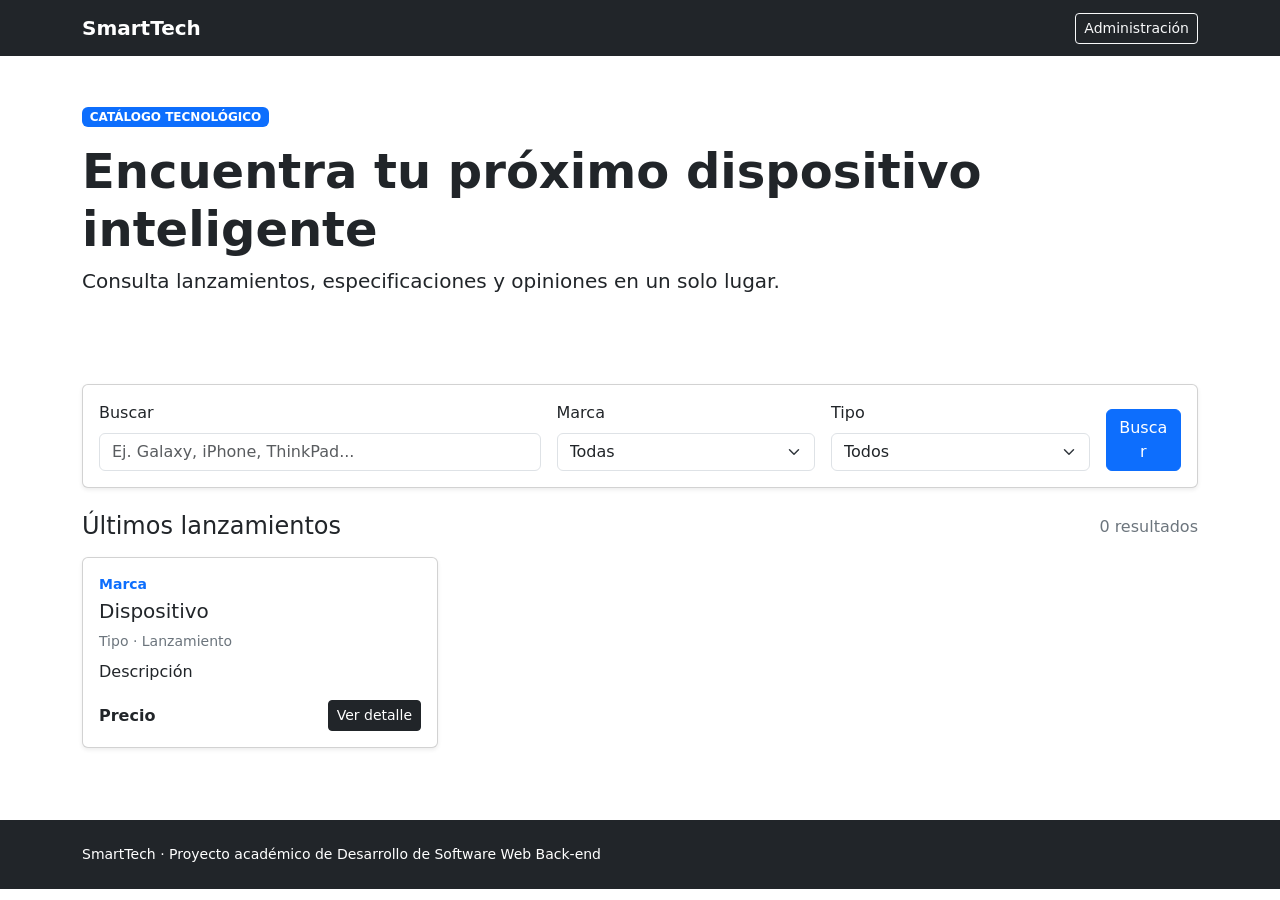
<file: src/main/resources/templates/index.html>
<!DOCTYPE html>
<html lang="es" xmlns:th="http://www.thymeleaf.org">

<head>
    <meta charset="UTF-8">
    <meta name="viewport" content="width=device-width, initial-scale=1">

    <title>SmartTech | Dispositivos inteligentes</title>

    <link href="https://cdn.jsdelivr.net/npm/bootstrap@5.3.3/dist/css/bootstrap.min.css"
          rel="stylesheet">

    <link rel="stylesheet"
          th:href="@{/css/styles.css}">
</head>

<body>

<nav class="navbar navbar-expand-lg bg-dark navbar-dark">

    <div class="container">

        <a class="navbar-brand fw-bold"
           th:href="@{/}">
            SmartTech
        </a>

        <a class="btn btn-outline-light btn-sm"
           th:href="@{/admin/devices}">
            Administración
        </a>

    </div>

</nav>

<header class="hero">

    <div class="container py-5">

        <span class="badge text-bg-primary mb-3">
            CATÁLOGO TECNOLÓGICO
        </span>

        <h1 class="display-5 fw-bold">
            Encuentra tu próximo dispositivo inteligente
        </h1>

        <p class="lead">
            Consulta lanzamientos, especificaciones y opiniones en un solo lugar.
        </p>

    </div>

</header>

<main class="container py-4">

    <form class="card card-body shadow-sm mb-4"
          method="get"
          th:action="@{/}">

        <div class="row g-3">

            <!-- BÚSQUEDA -->
            <div class="col-md-5">

                <label class="form-label">
                    Buscar
                </label>

                <input class="form-control"
                       name="keyword"
                       th:value="${keyword}"
                       placeholder="Ej. Galaxy, iPhone, ThinkPad...">

            </div>

            <!-- MARCA -->
            <div class="col-md-3">

                <label class="form-label">
                    Marca
                </label>

                <select class="form-select"
                        name="brandId">

                    <option value="">
                        Todas
                    </option>

                    <option th:each="brand : ${brands}"
                            th:value="${brand.id}"
                            th:text="${brand.name}"
                            th:selected="${selectedBrand != null and selectedBrand == brand.id}">
                    </option>

                </select>

            </div>

            <!-- TIPO -->
            <div class="col-md-3">

                <label class="form-label">
                    Tipo
                </label>

                <select class="form-select"
                        name="type">

                    <option value="">
                        Todos
                    </option>

                    <option th:each="type : ${deviceTypes}"
                            th:value="${type.name}"
                            th:text="${type.name}"
                            th:selected="${selectedType == type.name}">
                    </option>

                </select>

            </div>

            <!-- BOTÓN -->
            <div class="col-md-1 d-flex align-items-end">

                <button class="btn btn-primary w-100">
                    Buscar
                </button>

            </div>

        </div>

    </form>

    <div class="d-flex justify-content-between align-items-center mb-3">

        <h2 class="h4 mb-0">
            Últimos lanzamientos
        </h2>

        <span class="text-secondary"
              th:text="${devices.size()} + ' resultados'">
            0 resultados
        </span>

    </div>

    <div class="row g-4">

        <div class="col-sm-6 col-lg-4"
             th:each="device : ${devices}">

            <article class="card h-100 shadow-sm product-card">

                <img th:src="${device.imageUrl}"
                     class="card-img-top product-image"
                     th:alt="${device.name}">

                <div class="card-body d-flex flex-column">

                    <span class="small text-primary fw-semibold"
                          th:text="${device.brand.name}">
                        Marca
                    </span>

                    <h3 class="h5 mt-1"
                        th:text="${device.name}">
                        Dispositivo
                    </h3>

                    <p class="small text-secondary mb-2"
                       th:text="${device.type.name + ' · Lanzamiento: ' + device.releaseDate}">
                        Tipo · Lanzamiento
                    </p>

                    <p class="card-text"
                       th:text="${device.description}">
                        Descripción
                    </p>

                    <div class="mt-auto d-flex justify-content-between align-items-center">

                        <strong th:text="${'$ ' + #Ñnumbers.formatDecimal(device.price, 0, 'COMMA', 2, 'POINT')}">
                         Precio
                        </strong>

                        <a class="btn btn-dark btn-sm"
                           th:href="@{/devices/{id}(id=${device.id})}">
                            Ver detalle
                        </a>

                    </div>

                </div>

            </article>

        </div>

    </div>

</main>

<footer class="bg-dark text-white py-4 mt-5">

    <div class="container small">
        SmartTech · Proyecto académico de Desarrollo de Software Web Back-end
    </div>

</footer>

</body>

</html>
</file>
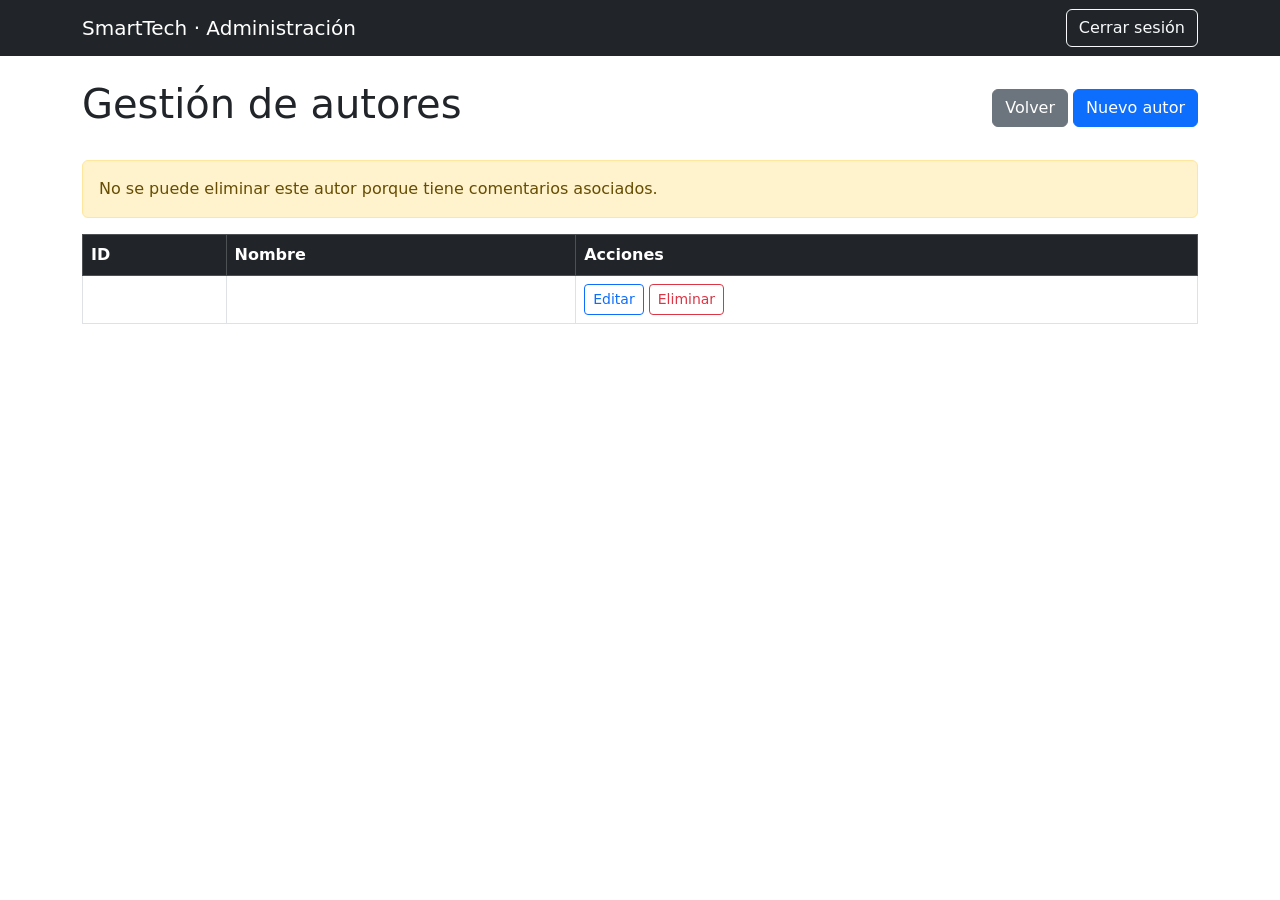
<file: src/main/resources/templates/admin-authors.html>
<!DOCTYPE html>
<html lang="es" xmlns:th="http://www.thymeleaf.org">

<head>
    <meta charset="UTF-8">
    <title>Autores | SmartTech</title>

    <link
        href="https://cdn.jsdelivr.net/npm/bootstrap@5.3.3/dist/css/bootstrap.min.css"
        rel="stylesheet">
</head>

<body>

<nav class="navbar navbar-dark bg-dark">
    <div class="container">

        <span class="navbar-brand">
            SmartTech · Administración
        </span>

        <form th:action="@{/logout}" method="post">
            <button type="submit"
                    class="btn btn-outline-light">
                Cerrar sesión
            </button>
        </form>

    </div>
</nav>

<main class="container py-4">

    <div class="d-flex justify-content-between align-items-center mb-4">

        <h1>Gestión de autores</h1>

        <div>

            <a th:href="@{/admin/comments}"
               class="btn btn-secondary">
                Volver
            </a>

            <a th:href="@{/admin/authors/new}"
               class="btn btn-primary">
                Nuevo autor
            </a>

        </div>

    </div>

    <div th:if="${param.error}"
         class="alert alert-warning">
        No se puede eliminar este autor porque tiene comentarios asociados.
    </div>

    <div class="table-responsive">

        <table class="table table-bordered table-hover align-middle">

            <thead class="table-dark">

                <tr>
                    <th>ID</th>
                    <th>Nombre</th>
                    <th>Acciones</th>
                </tr>

            </thead>

            <tbody>

                <tr th:each="author : ${authors}">

                    <td th:text="${author.id}"></td>

                    <td th:text="${author.name}"></td>

                    <td>

                        <a th:href="@{/admin/authors/edit/{id}(id=${author.id})}"
                           class="btn btn-outline-primary btn-sm">
                            Editar
                        </a>

                        <a th:href="@{/admin/authors/delete/{id}(id=${author.id})}"
                           class="btn btn-outline-danger btn-sm"
                           onclick="return confirm('¿Desea eliminar este autor?');">
                            Eliminar
                        </a>

                    </td>

                </tr>

            </tbody>

        </table>

    </div>

</main>

</body>
</html>
</file>
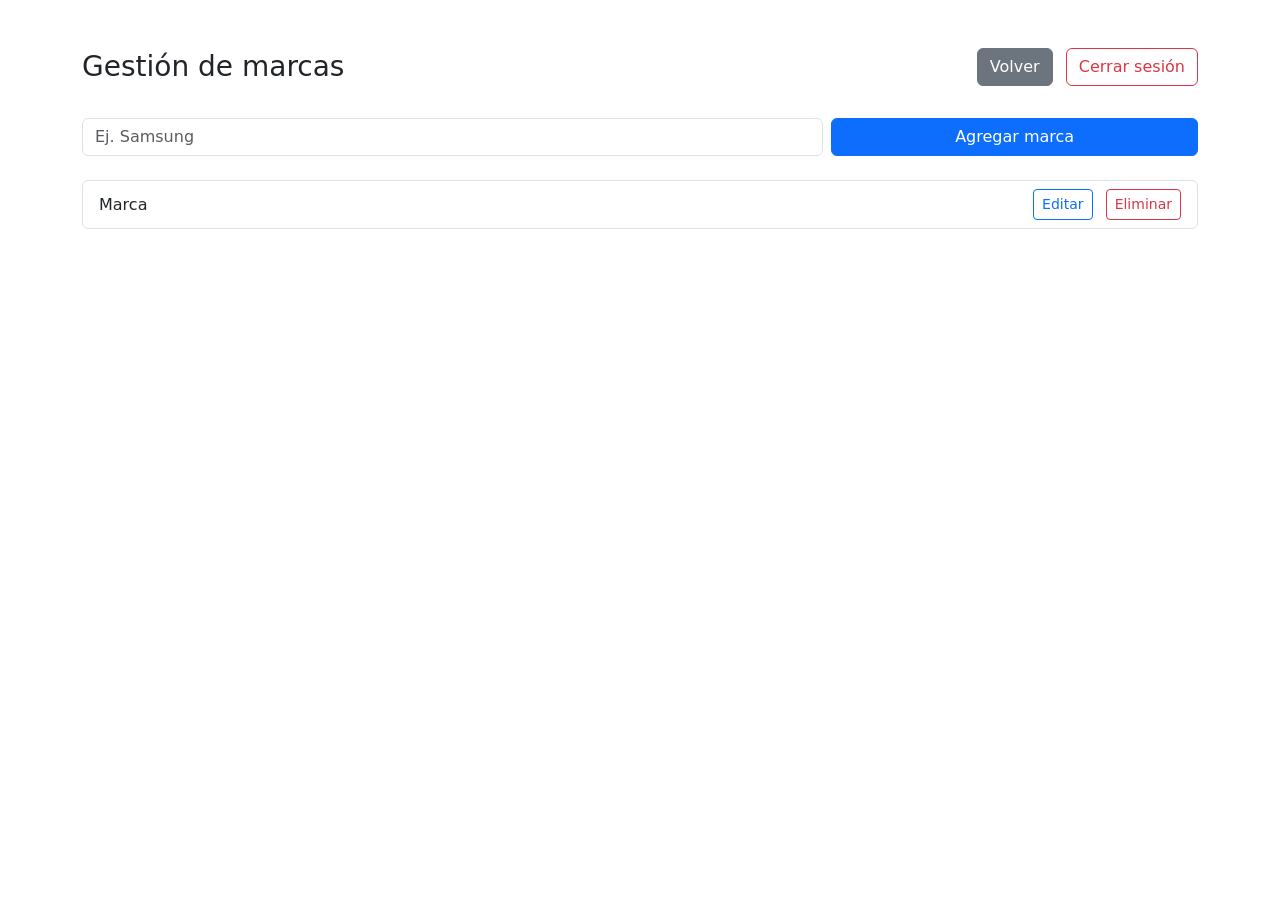
<file: src/main/resources/templates/admin-brands.html>
<!DOCTYPE html>
<html lang="es" xmlns:th="http://www.thymeleaf.org">

<head>
    <meta charset="UTF-8">
    <meta name="viewport" content="width=device-width, initial-scale=1">

    <title>Marcas | SmartTech</title>

    <link href="https://cdn.jsdelivr.net/npm/bootstrap@5.3.3/dist/css/bootstrap.min.css"
          rel="stylesheet">
</head>

<body>

<main class="container py-5">

    <div class="d-flex justify-content-between align-items-center mb-4">

        <h1 class="h3 mb-0">
            Gestión de marcas
        </h1>

        <div>

            <a th:href="@{/admin/devices}"
               class="btn btn-secondary me-2">
                Volver
            </a>

            <form th:action="@{/logout}"
                  method="post"
                  class="d-inline">

                <button type="submit"
                        class="btn btn-outline-danger">
                    Cerrar sesión
                </button>

            </form>

        </div>

    </div>


    <!-- Formulario para agregar o actualizar una marca -->

    <form class="row g-2 my-4"
          th:action="@{/admin/brands/save}"
          th:object="${brand}"
          method="post">

        <input type="hidden"
               th:field="*{id}">

        <div class="col-md-8">

            <input type="text"
                   id="name"
                   class="form-control"
                   th:field="*{name}"
                   placeholder="Ej. Samsung"
                   required>

        </div>

        <div class="col-md-4">

            <button type="submit"
                    class="btn btn-primary w-100"
                    th:text="${brand.id == null ? 'Agregar marca' : 'Actualizar marca'}">
                Agregar marca
            </button>

        </div>

    </form>


    <!-- Lista de marcas -->

    <ul class="list-group">

        <li class="list-group-item d-flex justify-content-between align-items-center"
            th:each="b : ${brands}">

            <span th:text="${b.name}">
                Marca
            </span>

            <div>

                <a class="btn btn-sm btn-outline-primary me-2"
                   th:href="@{/admin/brands/edit/{id}(id=${b.id})}">
                    Editar
                </a>

                <a class="btn btn-sm btn-outline-danger"
                   th:href="@{/admin/brands/delete/{id}(id=${b.id})}"
                   onclick="return confirm('¿Eliminar marca?')">
                    Eliminar
                </a>

            </div>

        </li>

    </ul>

</main>

</body>

</html>
</file>
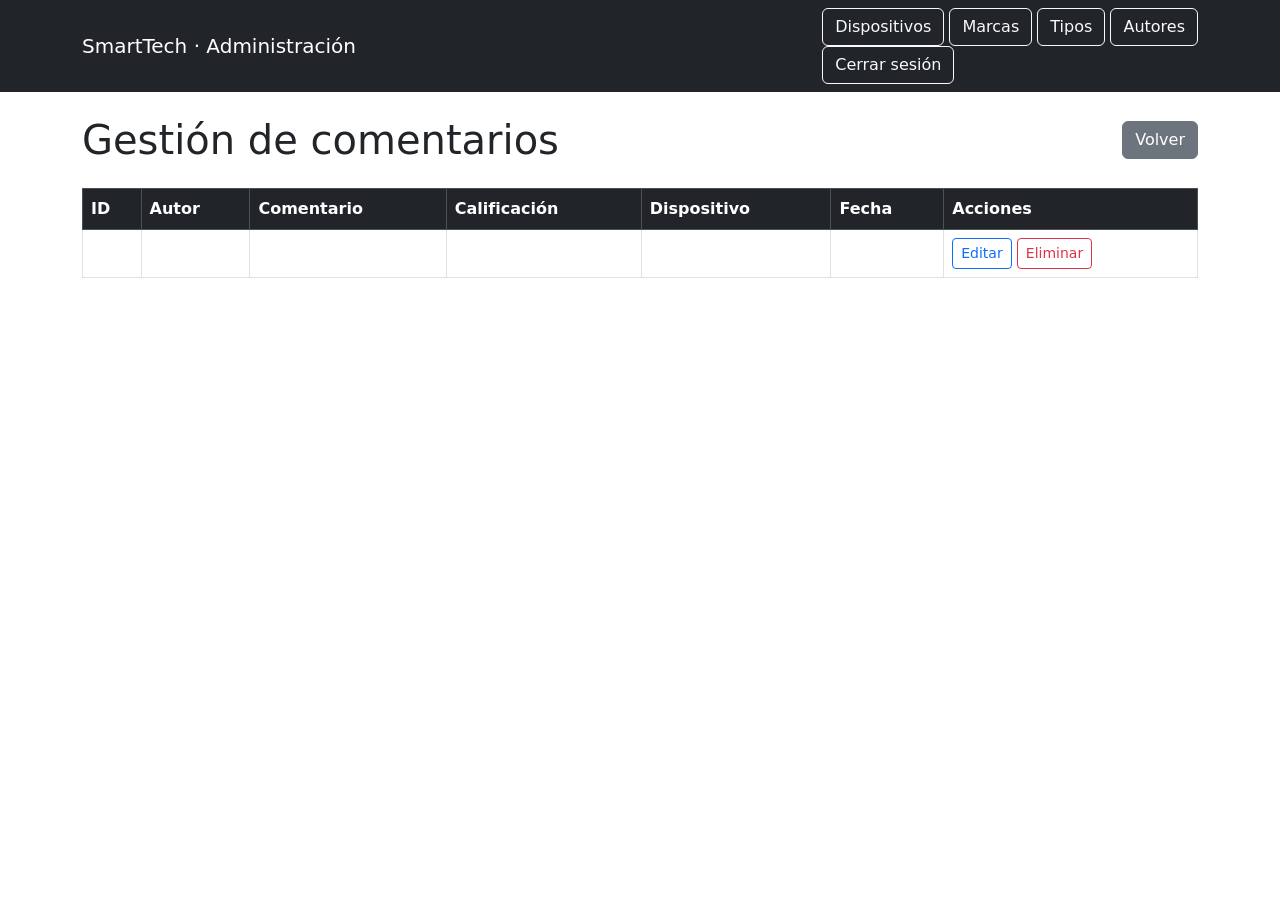
<file: src/main/resources/templates/admin-comments.html>
<!DOCTYPE html>
<html lang="es" xmlns:th="http://www.thymeleaf.org">

<head>
    <meta charset="UTF-8">
    <meta name="viewport" content="width=device-width, initial-scale=1.0">

    <title>Comentarios | SmartTech</title>

    <link
        href="https://cdn.jsdelivr.net/npm/bootstrap@5.3.3/dist/css/bootstrap.min.css"
        rel="stylesheet">

    <link
        rel="stylesheet"
        th:href="@{/css/styles.css}">
</head>

<body>

<nav class="navbar navbar-dark bg-dark admin-navbar">
    <div class="container">

        <span class="navbar-brand mb-0">
            SmartTech · Administración
        </span>

        <div class="admin-nav-actions">

            <a th:href="@{/admin/devices}"
               class="btn btn-outline-light admin-nav-btn">
                Dispositivos
            </a>

            <a th:href="@{/admin/brands}"
               class="btn btn-outline-light admin-nav-btn">
                Marcas
            </a>

            <a th:href="@{/admin/device-types}"
               class="btn btn-outline-light admin-nav-btn">
                Tipos
            </a>

            <a th:href="@{/admin/authors}"
               class="btn btn-outline-light admin-nav-btn">
                Autores
            </a>

            <form th:action="@{/logout}"
                  method="post"
                  class="admin-logout-form">

                <button type="submit"
                        class="btn btn-outline-light admin-nav-btn admin-nav-btn-logout">
                    Cerrar sesión
                </button>

            </form>

        </div>

    </div>
</nav>


<main class="container py-4">

    <div class="d-flex justify-content-between align-items-center mb-4">

        <h1 class="mb-0">
            Gestión de comentarios
        </h1>

        <a th:href="@{/admin/devices}"
           class="btn btn-secondary">
            Volver
        </a>

    </div>


    <div class="table-responsive">

        <table class="table table-bordered table-hover align-middle">

            <thead class="table-dark">

                <tr>
                    <th>ID</th>
                    <th>Autor</th>
                    <th>Comentario</th>
                    <th>Calificación</th>
                    <th>Dispositivo</th>
                    <th>Fecha</th>
                    <th>Acciones</th>
                </tr>

            </thead>

            <tbody>

                <tr th:each="comment : ${comments}">

                    <td th:text="${comment.id}">
                    </td>

                    <td th:text="${comment.author.name}">
                    </td>

                    <td th:text="${comment.content}">
                    </td>

                    <td th:text="${comment.rating}">
                    </td>

                    <td th:text="${comment.device.name}">
                    </td>

                    <td th:text="${comment.createdAt}">
                    </td>

                    <td>

                        <div class="admin-table-actions">

                            <a th:href="@{/admin/comments/edit/{id}(id=${comment.id})}"
                               class="btn btn-outline-primary btn-sm">
                                Editar
                            </a>

                            <a th:href="@{/admin/comments/delete/{id}(id=${comment.id})}"
                               class="btn btn-outline-danger btn-sm"
                               onclick="return confirm('¿Desea eliminar este comentario?');">
                                Eliminar
                            </a>

                        </div>

                    </td>

                </tr>

            </tbody>

        </table>

    </div>

</main>

</body>
</html>
</file>
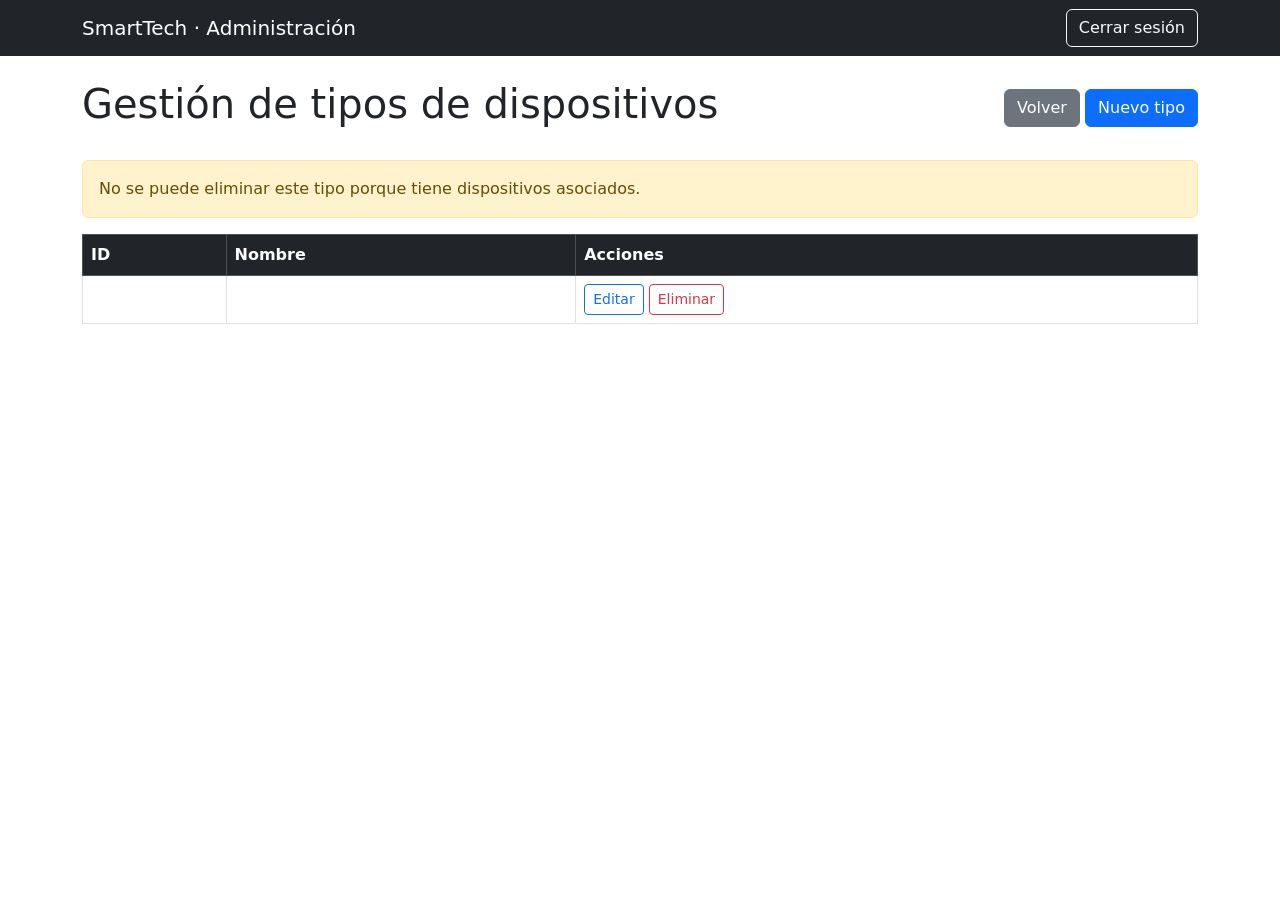
<file: src/main/resources/templates/admin-device-types.html>
<!DOCTYPE html>
<html lang="es" xmlns:th="http://www.thymeleaf.org">

<head>
    <meta charset="UTF-8">
    <title>Tipos de dispositivos | SmartTech</title>

    <link
        href="https://cdn.jsdelivr.net/npm/bootstrap@5.3.3/dist/css/bootstrap.min.css"
        rel="stylesheet">
</head>

<body>

<nav class="navbar navbar-dark bg-dark">
    <div class="container">
        <span class="navbar-brand">
            SmartTech · Administración
        </span>

        <form th:action="@{/logout}" method="post">
            <button type="submit" class="btn btn-outline-light">
                Cerrar sesión
            </button>
        </form>
    </div>
</nav>

<main class="container py-4">

    <div class="d-flex justify-content-between align-items-center mb-4">
        <h1>Gestión de tipos de dispositivos</h1>

        <div>
            <a th:href="@{/admin/devices}"
               class="btn btn-secondary">
                Volver
            </a>

            <a th:href="@{/admin/device-types/new}"
               class="btn btn-primary">
                Nuevo tipo
            </a>
        </div>
    </div>

    <div th:if="${param.error}"
         class="alert alert-warning">
        No se puede eliminar este tipo porque tiene dispositivos asociados.
    </div>

    <div class="table-responsive">

        <table class="table table-bordered table-hover align-middle">

            <thead class="table-dark">
                <tr>
                    <th>ID</th>
                    <th>Nombre</th>
                    <th>Acciones</th>
                </tr>
            </thead>

            <tbody>

                <tr th:each="type : ${deviceTypes}">

                    <td th:text="${type.id}"></td>

                    <td th:text="${type.name}"></td>

                    <td>

                        <a th:href="@{/admin/device-types/edit/{id}(id=${type.id})}"
                           class="btn btn-outline-primary btn-sm">
                            Editar
                        </a>

                        <a th:href="@{/admin/device-types/delete/{id}(id=${type.id})}"
                           class="btn btn-outline-danger btn-sm"
                           onclick="return confirm('¿Desea eliminar este tipo de dispositivo?');">
                            Eliminar
                        </a>

                    </td>

                </tr>

            </tbody>

        </table>

    </div>

</main>

</body>
</html>
</file>
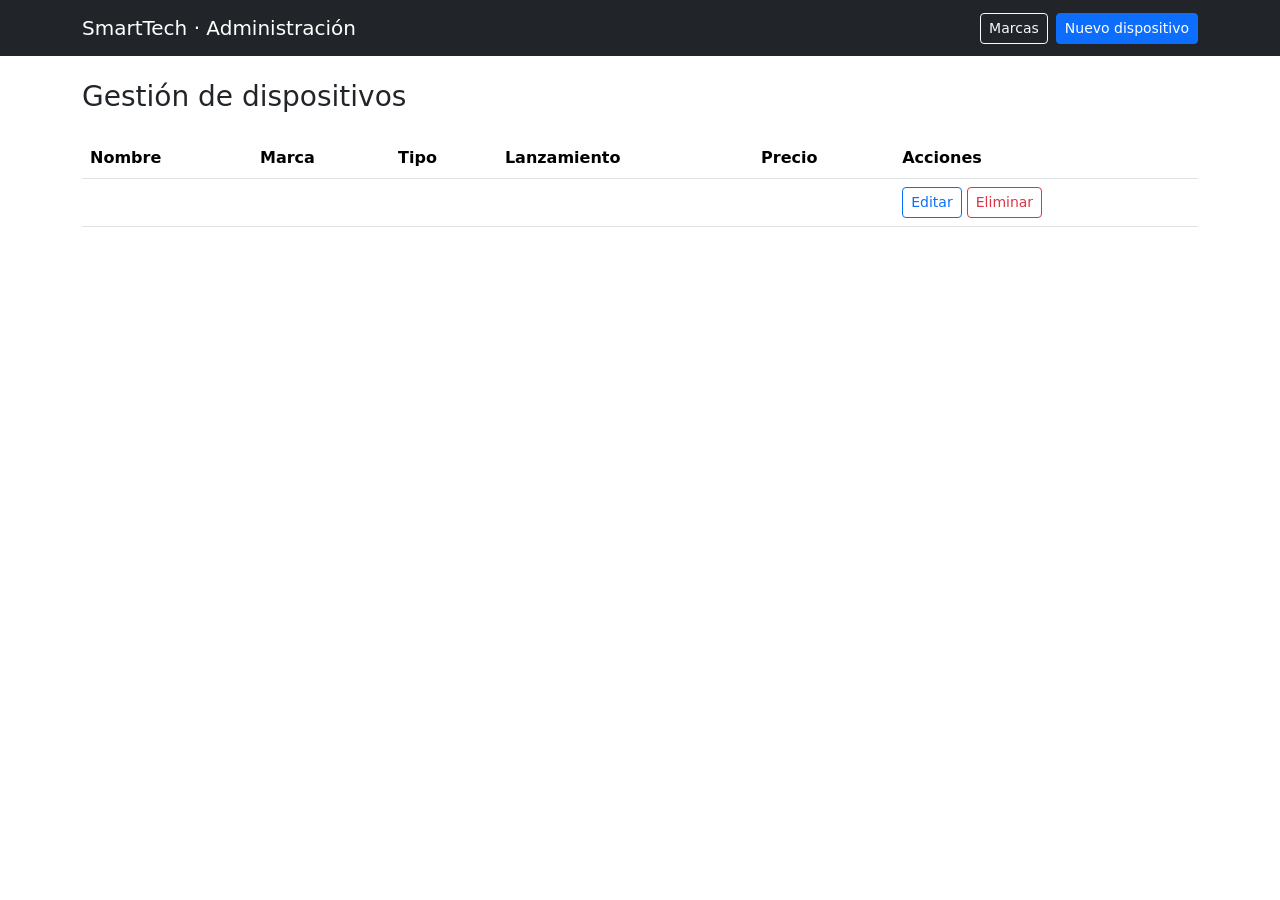
<file: src/main/resources/templates/admin-devices.html>
<!DOCTYPE html>
<html lang="es" xmlns:th="http://www.thymeleaf.org">
<head><meta charset="UTF-8"><meta name="viewport" content="width=device-width, initial-scale=1">
<title>Administración | SmartTech</title>
<link href="https://cdn.jsdelivr.net/npm/bootstrap@5.3.3/dist/css/bootstrap.min.css" rel="stylesheet">
</head>
<body>
<nav class="navbar navbar-dark bg-dark"><div class="container">
<a class="navbar-brand" th:href="@{/}">SmartTech · Administración</a>
<div><a class="btn btn-outline-light btn-sm me-2" th:href="@{/admin/brands}">Marcas</a><a class="btn btn-primary btn-sm" th:href="@{/admin/devices/new}">Nuevo dispositivo</a></div>
</div></nav>
<main class="container py-4">
<h1 class="h3 mb-4">Gestión de dispositivos</h1>
<div class="table-responsive">
<table class="table table-hover align-middle">
<thead><tr><th>Nombre</th><th>Marca</th><th>Tipo</th><th>Lanzamiento</th><th>Precio</th><th>Acciones</th></tr></thead>
<tbody><tr th:each="d : ${devices}">
<td th:text="${d.name}"></td><td th:text="${d.brand.name}"></td><td th:text="${d.type}"></td>
<td th:text="${d.releaseDate}"></td><td th:text="${d.price}"></td>
<td><a class="btn btn-sm btn-outline-primary" th:href="@{/admin/devices/edit/{id}(id=${d.id})}">Editar</a>
<a class="btn btn-sm btn-outline-danger" th:href="@{/admin/devices/delete/{id}(id=${d.id})}" onclick="return confirm('¿Eliminar dispositivo?')">Eliminar</a></td>
</tr></tbody>
</table></div>
</main>
</body></html>
</file>
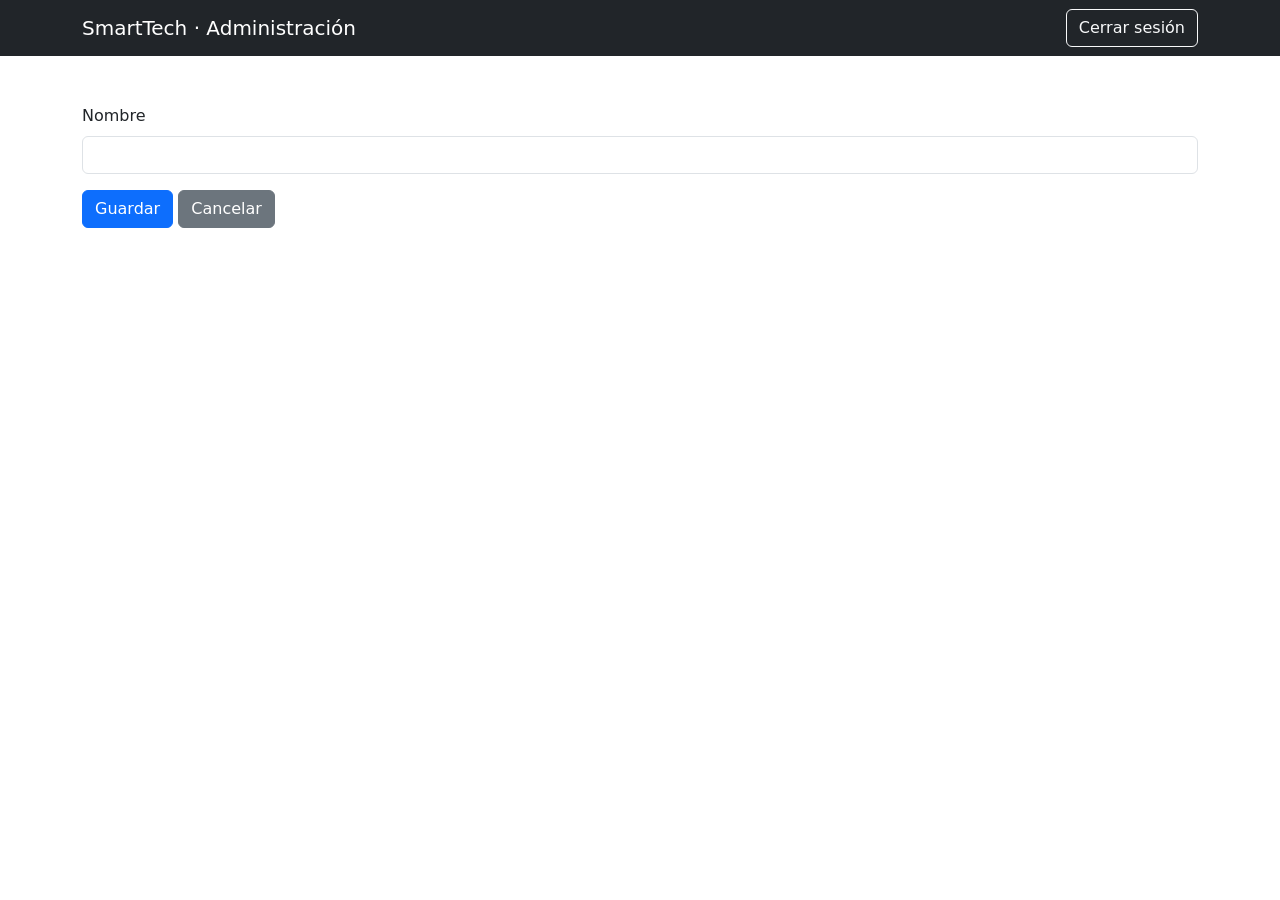
<file: src/main/resources/templates/author-form.html>
<!DOCTYPE html>
<html lang="es" xmlns:th="http://www.thymeleaf.org">

<head>
    <meta charset="UTF-8">
    <title>Autor | SmartTech</title>

    <link
        href="https://cdn.jsdelivr.net/npm/bootstrap@5.3.3/dist/css/bootstrap.min.css"
        rel="stylesheet">
</head>

<body>

<nav class="navbar navbar-dark bg-dark">
    <div class="container">

        <span class="navbar-brand">
            SmartTech · Administración
        </span>

        <form th:action="@{/logout}" method="post">
            <button type="submit"
                    class="btn btn-outline-light">
                Cerrar sesión
            </button>
        </form>

    </div>
</nav>

<main class="container py-4">

    <h1 class="mb-4"
        th:text="${author.id == null
            ? 'Nuevo autor'
            : 'Editar autor'}">
    </h1>

    <form th:action="@{/admin/authors/save}"
          th:object="${author}"
          method="post">

        <input type="hidden"
               th:field="*{id}">

        <div class="mb-3">

            <label for="name"
                   class="form-label">
                Nombre
            </label>

            <input type="text"
                   id="name"
                   class="form-control"
                   th:field="*{name}"
                   maxlength="80"
                   required>

        </div>

        <button type="submit"
                class="btn btn-primary">
            Guardar
        </button>

        <a th:href="@{/admin/authors}"
           class="btn btn-secondary">
            Cancelar
        </a>

    </form>

</main>

</body>
</html>
</file>
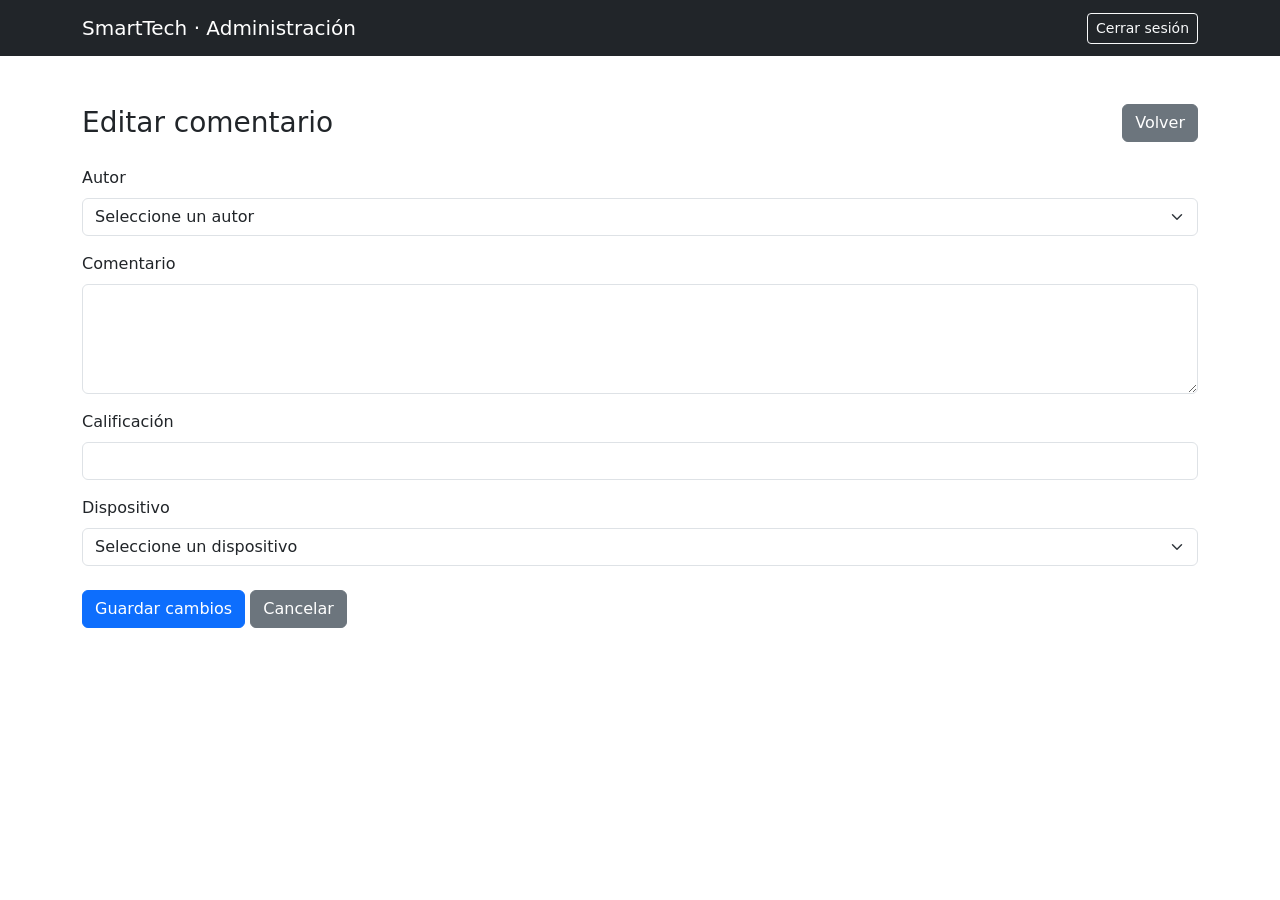
<file: src/main/resources/templates/comment-form.html>
<!DOCTYPE html>
<html lang="es" xmlns:th="http://www.thymeleaf.org">

<head>
    <meta charset="UTF-8">
    <meta name="viewport" content="width=device-width, initial-scale=1">

    <title>Editar comentario | SmartTech</title>

    <link href="https://cdn.jsdelivr.net/npm/bootstrap@5.3.3/dist/css/bootstrap.min.css"
          rel="stylesheet">
</head>

<body>

<nav class="navbar navbar-dark bg-dark">

    <div class="container">

        <a class="navbar-brand"
           th:href="@{/admin/devices}">
            SmartTech · Administración
        </a>

        <form th:action="@{/logout}"
              method="post"
              class="d-inline">

            <button type="submit"
                    class="btn btn-outline-light btn-sm">
                Cerrar sesión
            </button>

        </form>

    </div>

</nav>

<main class="container py-5">

    <div class="d-flex justify-content-between align-items-center mb-4">

        <h1 class="h3 mb-0">
            Editar comentario
        </h1>

        <a th:href="@{/admin/comments}"
           class="btn btn-secondary">
            Volver
        </a>

    </div>

    <form th:action="@{/admin/comments/save}"
          th:object="${comment}"
          method="post">

        <input type="hidden"
               th:field="*{id}">

        <!-- AUTOR -->
        <div class="mb-3">

            <label for="author"
                   class="form-label">
                Autor
            </label>

            <select id="author"
                    class="form-select"
                    th:field="*{author.id}"
                    required>

                <option value="">
                    Seleccione un autor
                </option>

                <option th:each="author : ${authors}"
                        th:value="${author.id}"
                        th:text="${author.name}">
                </option>

            </select>

        </div>

        <!-- COMENTARIO -->
        <div class="mb-3">

            <label for="content"
                   class="form-label">
                Comentario
            </label>

            <textarea id="content"
                      class="form-control"
                      th:field="*{content}"
                      rows="4"
                      required></textarea>

        </div>

        <!-- CALIFICACIÓN -->
        <div class="mb-3">

            <label for="rating"
                   class="form-label">
                Calificación
            </label>

            <input type="number"
                   id="rating"
                   class="form-control"
                   th:field="*{rating}"
                   min="1"
                   max="5"
                   required>

        </div>

        <!-- DISPOSITIVO -->
        <div class="mb-4">

            <label for="device"
                   class="form-label">
                Dispositivo
            </label>

            <select id="device"
                    class="form-select"
                    th:field="*{device.id}"
                    required>

                <option value="">
                    Seleccione un dispositivo
                </option>

                <option th:each="device : ${devices}"
                        th:value="${device.id}"
                        th:text="${device.name}">
                </option>

            </select>

        </div>

        <!-- BOTONES -->
        <button type="submit"
                class="btn btn-primary">
            Guardar cambios
        </button>

        <a th:href="@{/admin/comments}"
           class="btn btn-secondary">
            Cancelar
        </a>

    </form>

</main>

</body>

</html>
</file>
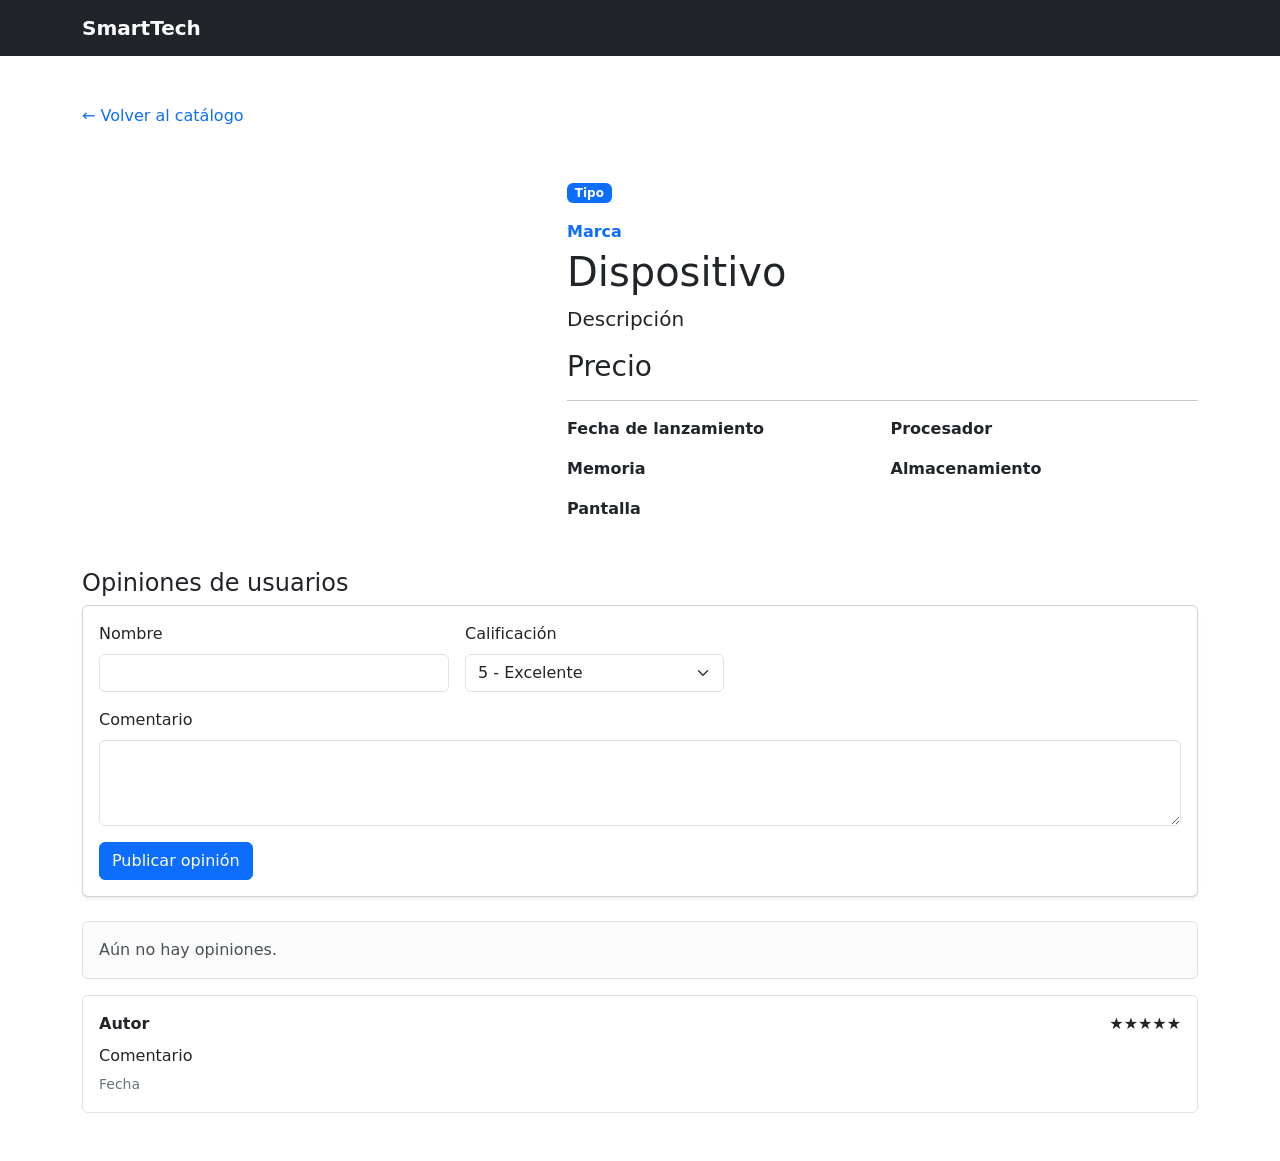
<file: src/main/resources/templates/detail.html>
<!DOCTYPE html>
<html lang="es" xmlns:th="http://www.thymeleaf.org">

<head>
    <meta charset="UTF-8">
    <meta name="viewport" content="width=device-width, initial-scale=1">

    <title th:text="${device.name} + ' | SmartTech'">Detalle</title>

    <link href="https://cdn.jsdelivr.net/npm/bootstrap@5.3.3/dist/css/bootstrap.min.css"
          rel="stylesheet">

    <link rel="stylesheet"
          th:href="@{/css/styles.css}">
</head>

<body>

<nav class="navbar navbar-expand-lg bg-dark navbar-dark">

    <div class="container">

        <a class="navbar-brand fw-bold"
           th:href="@{/}">
            SmartTech
        </a>

    </div>

</nav>

<main class="container py-5">

    <a th:href="@{/}"
       class="text-decoration-none">
        ← Volver al catálogo
    </a>

    <div class="row g-5 mt-1">

        <div class="col-md-5">

            <img th:src="${device.imageUrl}"
                 class="img-fluid rounded shadow-sm detail-image"
                 th:alt="${device.name}">

        </div>

        <div class="col-md-7">

            <span class="badge text-bg-primary"
                  th:text="${device.type.name}">
                Tipo
            </span>

            <p class="text-primary fw-semibold mt-3 mb-1"
               th:text="${device.brand.name}">
                Marca
            </p>

            <h1 th:text="${device.name}">
                Dispositivo
            </h1>

            <p class="lead"
               th:text="${device.description}">
                Descripción
            </p>

            <h3 th:text="'$ ' + ${#numbers.formatDecimal(device.price, 0, 'COMMA', 2, 'POINT')}">
                Precio
            </h3>

            <hr>

            <div class="row g-3">

                <div class="col-sm-6">
                    <strong>Fecha de lanzamiento</strong>
                    <br>
                    <span th:text="${device.releaseDate}"></span>
                </div>

                <div class="col-sm-6">
                    <strong>Procesador</strong>
                    <br>
                    <span th:text="${device.processor}"></span>
                </div>

                <div class="col-sm-6">
                    <strong>Memoria</strong>
                    <br>
                    <span th:text="${device.memory}"></span>
                </div>

                <div class="col-sm-6">
                    <strong>Almacenamiento</strong>
                    <br>
                    <span th:text="${device.storage}"></span>
                </div>

                <div class="col-sm-6">
                    <strong>Pantalla</strong>
                    <br>
                    <span th:text="${device.screen}"></span>
                </div>

            </div>

        </div>

    </div>

    <section class="mt-5">

        <h2 class="h4">
            Opiniones de usuarios
        </h2>

        <div class="card card-body shadow-sm mb-4">

            <form th:action="@{/devices/{id}/comments(id=${device.id})}"
                  th:object="${comment}"
                  method="post">

                <div class="row g-3">

                    <div class="col-md-4">

                        <label class="form-label">
                            Nombre
                        </label>

                        <input class="form-control"
                               th:field="*{author}"
                               required
                               maxlength="80">

                    </div>

                    <div class="col-md-3">

                        <label class="form-label">
                            Calificación
                        </label>

                        <select class="form-select"
                                th:field="*{rating}"
                                required>

                            <option value="5">
                                5 - Excelente
                            </option>

                            <option value="4">
                                4 - Muy bueno
                            </option>

                            <option value="3">
                                3 - Bueno
                            </option>

                            <option value="2">
                                2 - Regular
                            </option>

                            <option value="1">
                                1 - Bajo
                            </option>

                        </select>

                    </div>

                    <div class="col-12">

                        <label class="form-label">
                            Comentario
                        </label>

                        <textarea class="form-control"
                                  rows="3"
                                  th:field="*{content}"
                                  required
                                  maxlength="1000"></textarea>

                    </div>

                    <div class="col-12">

                        <button class="btn btn-primary">
                            Publicar opinión
                        </button>

                    </div>

                </div>

            </form>

        </div>

        <div th:if="${#lists.isEmpty(comments)}"
             class="alert alert-light border">
            Aún no hay opiniones.
        </div>

        <div class="list-group"
             th:each="c : ${comments}">

            <div class="list-group-item py-3">

                <div class="d-flex justify-content-between">

                    <strong th:text="${c.author.name}">
                        Autor
                    </strong>

                    <span th:text="${'★'.repeat(c.rating)}">
                        ★★★★★
                    </span>

                </div>

                <p class="mb-1 mt-2"
                   th:text="${c.content}">
                    Comentario
                </p>

                <small class="text-secondary"
                       th:text="${#temporals.format(c.createdAt, 'dd/MM/yyyy HH:mm')}">
                    Fecha
                </small>

            </div>

        </div>

    </section>

</main>

</body>

</html>
</file>
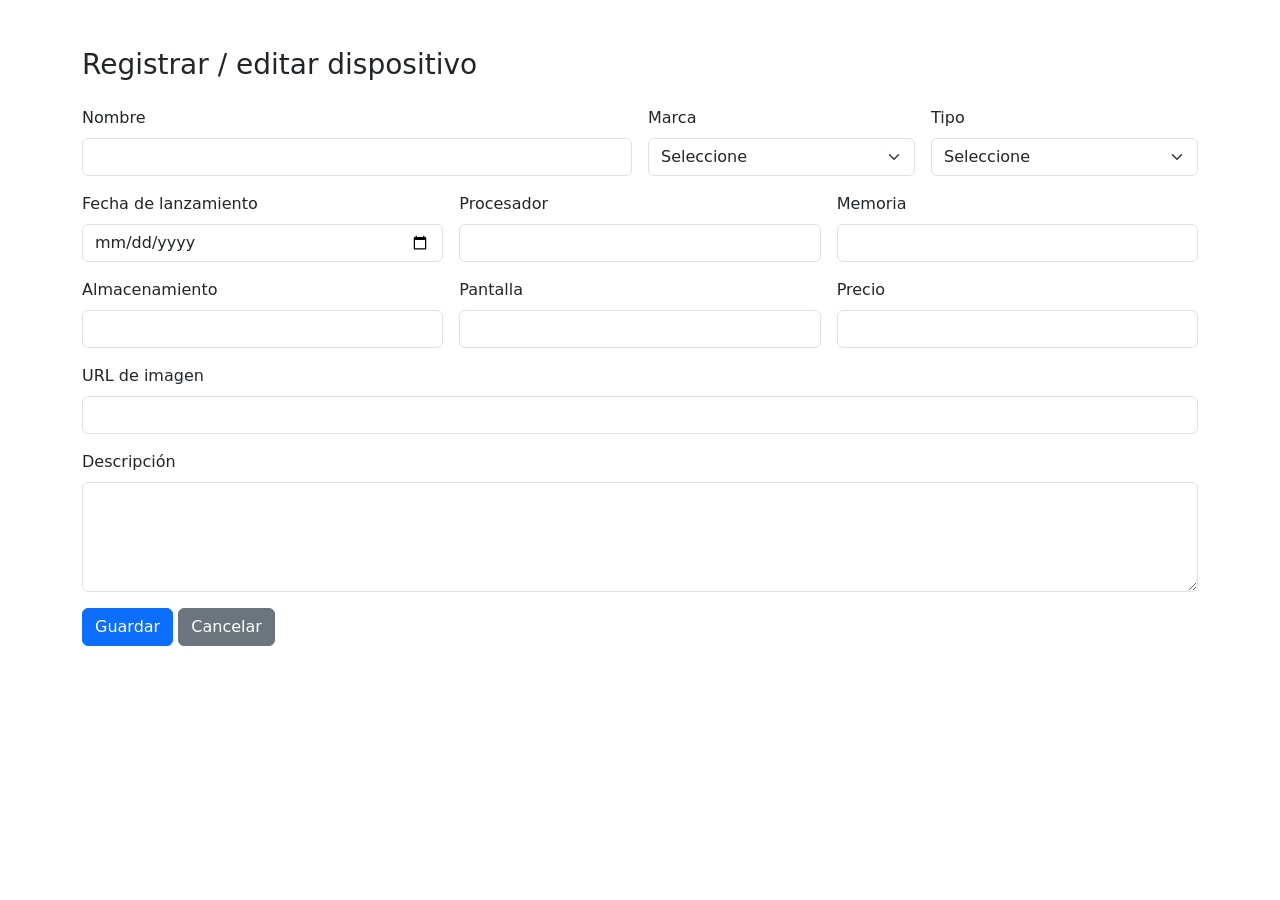
<file: src/main/resources/templates/device-form.html>
<!DOCTYPE html>
<html lang="es" xmlns:th="http://www.thymeleaf.org">

<head>
    <meta charset="UTF-8">
    <meta name="viewport" content="width=device-width, initial-scale=1">
    <title>Formulario | SmartTech</title>

    <link href="https://cdn.jsdelivr.net/npm/bootstrap@5.3.3/dist/css/bootstrap.min.css"
          rel="stylesheet">
</head>

<body>

<main class="container py-5">

    <h1 class="h3 mb-4">Registrar / editar dispositivo</h1>

    <form th:action="@{/admin/devices/save}"
          th:object="${device}"
          method="post"
          class="row g-3">

        <!-- ID -->
        <input type="hidden" th:field="*{id}">

        <!-- NOMBRE -->
        <div class="col-md-6">
            <label class="form-label">Nombre</label>
            <input class="form-control"
                   th:field="*{name}"
                   required>
        </div>

        <!-- MARCA -->
        <div class="col-md-3">
            <label class="form-label">Marca</label>

            <select class="form-select"
                    th:field="*{brand.id}"
                    required>

                <option value="">Seleccione</option>

                <option th:each="b : ${brands}"
                        th:value="${b.id}"
                        th:text="${b.name}">
                </option>

            </select>
        </div>

        <!-- TIPO -->
        <div class="col-md-3">
            <label class="form-label">Tipo</label>

            <select class="form-select"
                    th:field="*{type.id}"
                    required>

                <option value="">Seleccione</option>

                <option th:each="type : ${deviceTypes}"
                        th:value="${type.id}"
                        th:text="${type.name}">
                </option>

            </select>
        </div>

        <!-- FECHA DE LANZAMIENTO -->
        <div class="col-md-4">
            <label class="form-label">Fecha de lanzamiento</label>

            <input type="date"
                   class="form-control"
                   name="releaseDate"
                   th:value="${device.releaseDate}"
                   required>
        </div>

        <!-- PROCESADOR -->
        <div class="col-md-4">
            <label class="form-label">Procesador</label>

            <input class="form-control"
                   th:field="*{processor}"
                   required>
        </div>

        <!-- MEMORIA -->
        <div class="col-md-4">
            <label class="form-label">Memoria</label>

            <input class="form-control"
                   th:field="*{memory}"
                   required>
        </div>

        <!-- ALMACENAMIENTO -->
        <div class="col-md-4">
            <label class="form-label">Almacenamiento</label>

            <input class="form-control"
                   th:field="*{storage}"
                   required>
        </div>

        <!-- PANTALLA -->
        <div class="col-md-4">
            <label class="form-label">Pantalla</label>

            <input class="form-control"
                   th:field="*{screen}"
                   required>
        </div>

        <!-- PRECIO -->
        <div class="col-md-4">
            <label class="form-label">Precio</label>

            <input type="number"
                   step="0.01"
                   class="form-control"
                   th:field="*{price}"
                   required>
        </div>

        <!-- URL DE IMAGEN -->
        <div class="col-12">
            <label class="form-label">URL de imagen</label>

            <input class="form-control"
                   th:field="*{imageUrl}"
                   required>
        </div>

        <!-- DESCRIPCIÓN -->
        <div class="col-12">
            <label class="form-label">Descripción</label>

            <textarea class="form-control"
                      rows="4"
                      th:field="*{description}"
                      required></textarea>
        </div>

        <!-- BOTONES -->
        <div class="col-12">

            <button type="submit"
                    class="btn btn-primary">
                Guardar
            </button>

            <a class="btn btn-secondary"
               th:href="@{/admin/devices}">
                Cancelar
            </a>

        </div>

    </form>

</main>

</body>
</html>
</file>
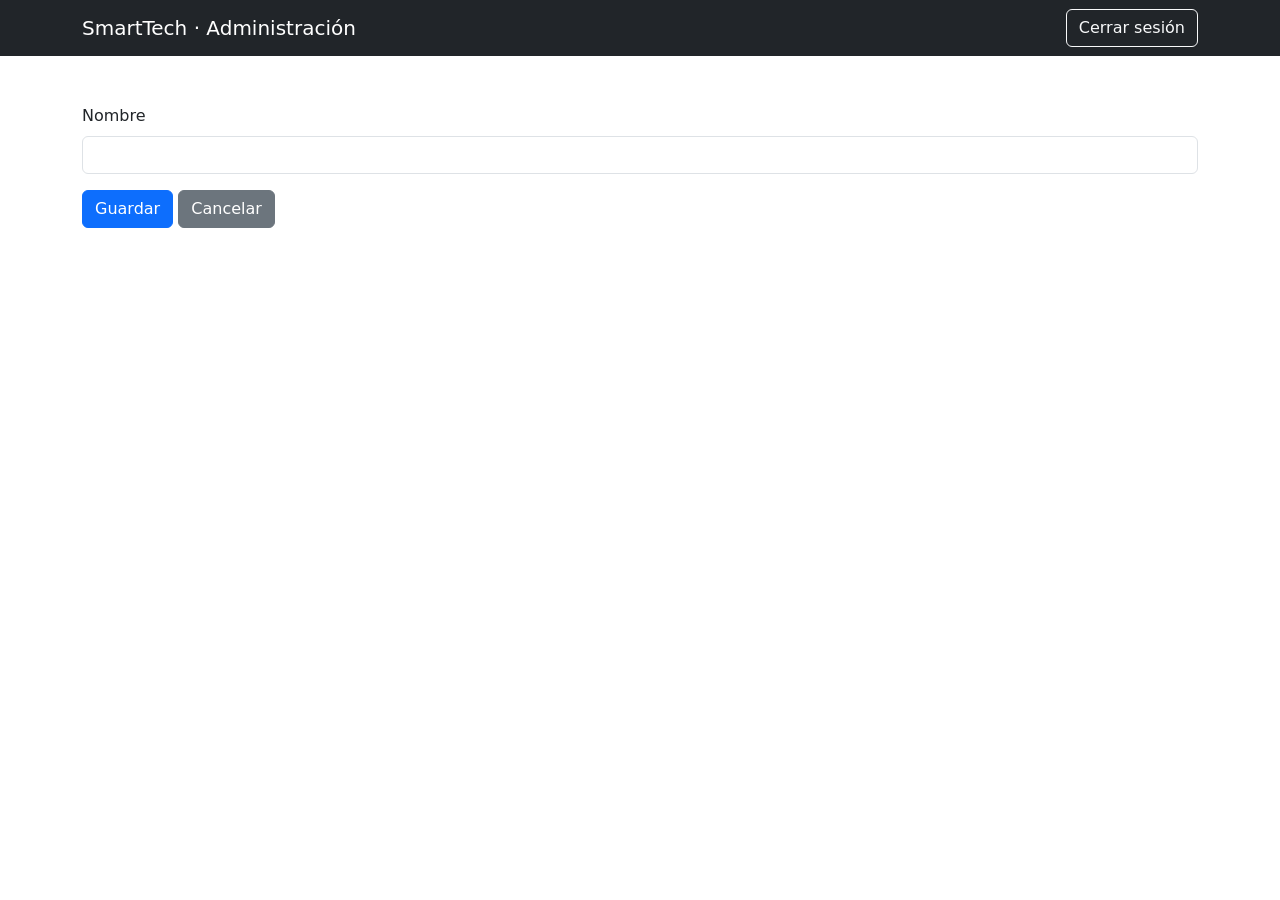
<file: src/main/resources/templates/device-type-form.html>
<!DOCTYPE html>
<html lang="es" xmlns:th="http://www.thymeleaf.org">

<head>
    <meta charset="UTF-8">
    <title>Tipo de dispositivo | SmartTech</title>

    <link
        href="https://cdn.jsdelivr.net/npm/bootstrap@5.3.3/dist/css/bootstrap.min.css"
        rel="stylesheet">
</head>

<body>

<nav class="navbar navbar-dark bg-dark">
    <div class="container">
        <span class="navbar-brand">
            SmartTech · Administración
        </span>

        <form th:action="@{/logout}" method="post">
            <button type="submit" class="btn btn-outline-light">
                Cerrar sesión
            </button>
        </form>
    </div>
</nav>

<main class="container py-4">

    <h1 class="mb-4"
        th:text="${deviceType.id == null ? 'Nuevo tipo de dispositivo' : 'Editar tipo de dispositivo'}">
    </h1>

    <form th:action="@{/admin/device-types/save}"
          th:object="${deviceType}"
          method="post">

        <input type="hidden"
               th:field="*{id}">

        <div class="mb-3">

            <label for="name"
                   class="form-label">
                Nombre
            </label>

            <input type="text"
                   id="name"
                   class="form-control"
                   th:field="*{name}"
                   maxlength="50"
                   required>

        </div>

        <button type="submit"
                class="btn btn-primary">
            Guardar
        </button>

        <a th:href="@{/admin/device-types}"
           class="btn btn-secondary">
            Cancelar
        </a>

    </form>

</main>

</body>
</html>
</file>
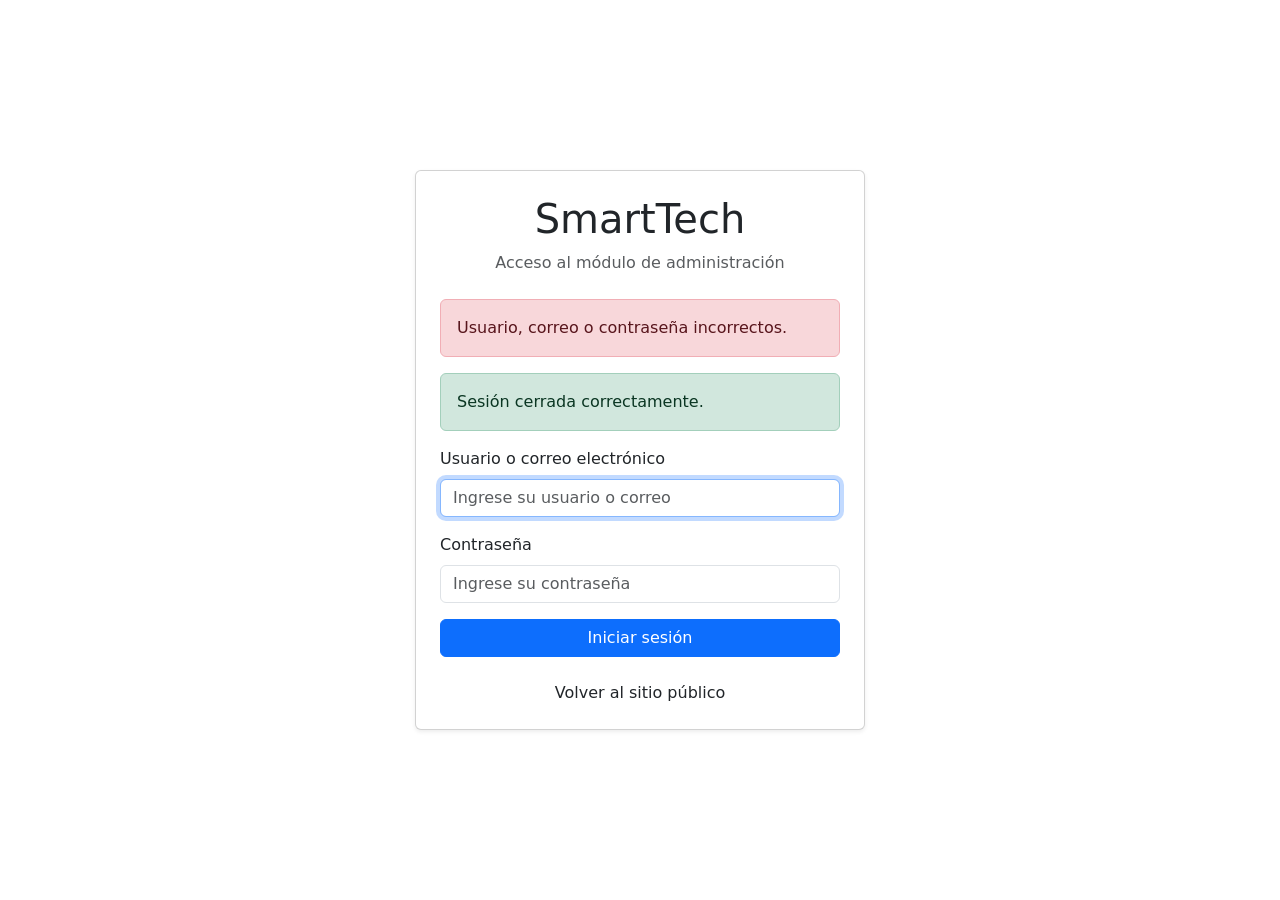
<file: src/main/resources/templates/login.html>
<!DOCTYPE html>
<html lang="es" xmlns:th="http://www.thymeleaf.org">
<head>
    <meta charset="UTF-8">
    <meta name="viewport" content="width=device-width, initial-scale=1.0">

    <title>Acceso administrativo - SmartTech</title>

    <link href="https://cdn.jsdelivr.net/npm/bootstrap@5.3.3/dist/css/bootstrap.min.css"
          rel="stylesheet">

    <link rel="stylesheet" th:href="@{/css/styles.css}">
</head>

<body>

<div class="container d-flex justify-content-center align-items-center min-vh-100">

    <div class="card shadow-sm" style="max-width: 450px; width: 100%;">

        <div class="card-body p-4">

            <h1 class="text-center mb-2">
                SmartTech
            </h1>

            <p class="text-center text-muted mb-4">
                Acceso al módulo de administración
            </p>

            <div th:if="${param.error}"
                 class="alert alert-danger"
                 role="alert">
                Usuario, correo o contraseña incorrectos.
            </div>

            <div th:if="${param.logout}"
                 class="alert alert-success"
                 role="alert">
                Sesión cerrada correctamente.
            </div>

            <form th:action="@{/login}" method="post">

                <div class="mb-3">

                    <label for="username" class="form-label">
                        Usuario o correo electrónico
                    </label>

                    <input type="text"
                           id="username"
                           name="username"
                           class="form-control"
                           placeholder="Ingrese su usuario o correo"
                           required
                           autofocus>

                </div>

                <div class="mb-3">

                    <label for="password" class="form-label">
                        Contraseña
                    </label>

                    <input type="password"
                           id="password"
                           name="password"
                           class="form-control"
                           placeholder="Ingrese su contraseña"
                           required>

                </div>

                <button type="submit"
                        class="btn btn-primary w-100">
                    Iniciar sesión
                </button>

            </form>

            <div class="text-center mt-4">

                <a th:href="@{/}">
                    Volver al sitio público
                </a>

            </div>

        </div>

    </div>

</div>

</body>
</html>
</file>
